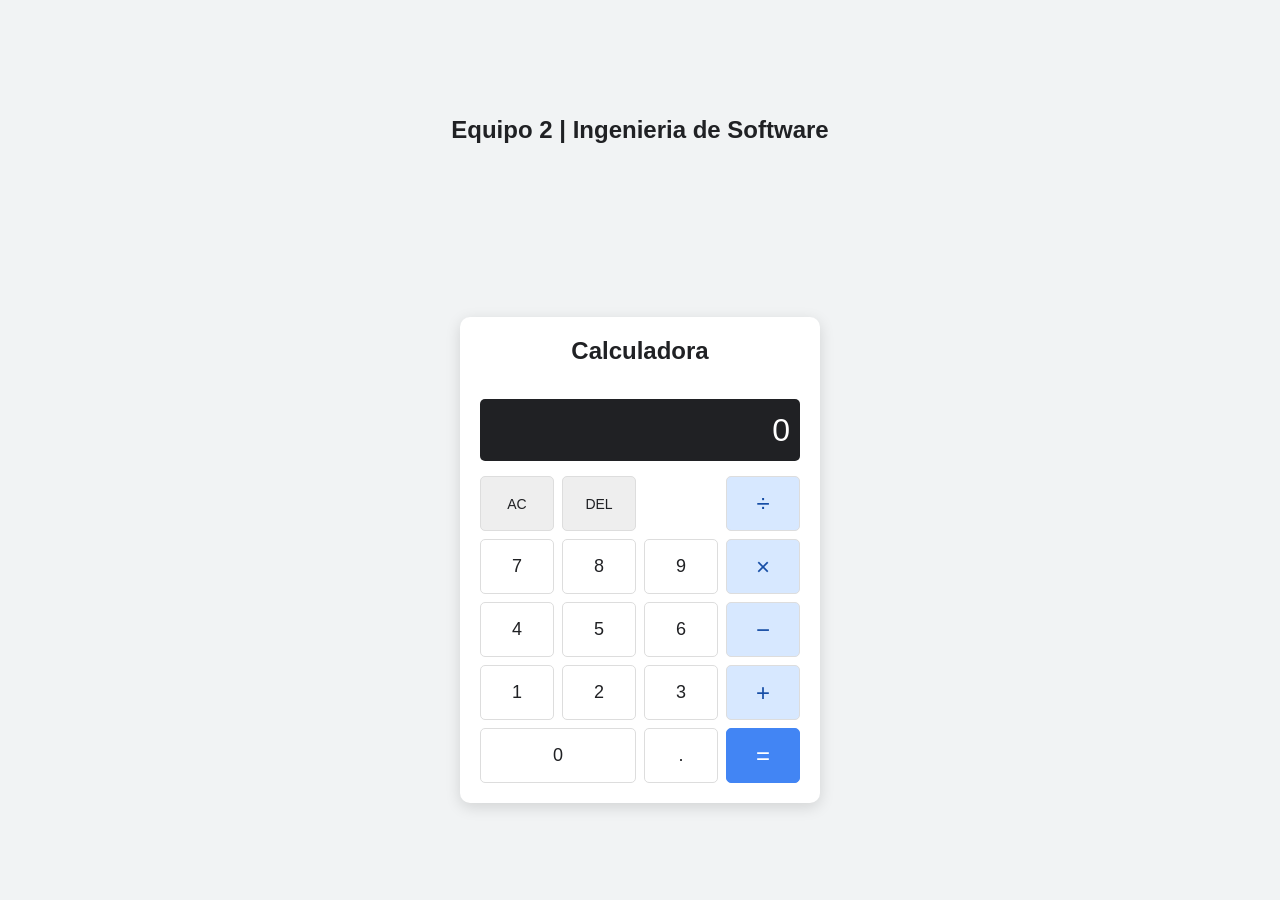
<file: index.html>
<!DOCTYPE html>
<html lang="es">
<head>
  <meta charset="UTF-8">
  <meta name="viewport" content="width=device-width, initial-scale=1.0">
  <meta name="description" content="Calculadora web básica">
  <title>Codigo</title>
  <link rel="stylesheet" href="FrontEnd/styles.css">
  <script src="FrontEnd/script.js" defer></script>
</head>
<body>
  <main class="calculator-shell">
    <h2>Equipo 2 | Ingenieria de Software</h2>
    <section class="calculator" aria-label="Calculadora básica">
      <h1>Calculadora</h1>
      <div id="history" class="history" aria-live="polite"></div>
      <output id="display" class="display" aria-live="polite">0</output>

      <div class="keypad" role="group" aria-label="Teclado de calculadora">
        <button class="key key-function" data-action="clear" type="button">AC</button>
        <button class="key key-function" data-action="delete" type="button" aria-label="Borrar último dígito">DEL</button>
        <span></span>
        <button class="key key-operator" data-operator="/" type="button" aria-label="Dividir">÷</button>

        <button class="key" data-number="7" type="button">7</button>
        <button class="key" data-number="8" type="button">8</button>
        <button class="key" data-number="9" type="button">9</button>
        <button class="key key-operator" data-operator="*" type="button" aria-label="Multiplicar">×</button>

        <button class="key" data-number="4" type="button">4</button>
        <button class="key" data-number="5" type="button">5</button>
        <button class="key" data-number="6" type="button">6</button>
        <button class="key key-operator" data-operator="-" type="button" aria-label="Restar">−</button>

        <button class="key" data-number="1" type="button">1</button>
        <button class="key" data-number="2" type="button">2</button>
        <button class="key" data-number="3" type="button">3</button>
        <button class="key key-operator" data-operator="+" type="button" aria-label="Sumar">+</button>

        <button class="key key-zero" data-number="0" type="button">0</button>
        <button class="key" data-number="." type="button" aria-label="Punto decimal">.</button>
        <button class="key key-equals" data-action="equals" type="button" aria-label="Resultado">=</button>
      </div>

    </section>
  </main>
</body>
</html>
</file>
<file: FrontEnd/styles.css>
:root {
  --dark: #202124;
  --background: #f1f3f4;
  --button: #ffffff;
  --operator: #d7e8ff;
  --accent: #4285f4;
}

* { box-sizing: border-box; }

body {
  min-height: 100vh;
  margin: 0;
  color: var(--dark);
  font-family: Arial, sans-serif;
  background: var(--background);
}

.calculator-shell {
  display: grid;
  min-height: 100vh;
  place-items: center;
  padding: 20px;
}

.calculator {
  width: min(100%, 360px);
  padding: 20px;
  background: white;
  border-radius: 10px;
  box-shadow: 0 4px 15px #0002;
}

h1 { margin: 0 0 10px; text-align: center; font-size: 24px; }

.history { min-height: 20px; margin-bottom: 4px; overflow: hidden; color: #777; font-size: 14px; text-align: right; white-space: nowrap; text-overflow: ellipsis; }

.display { display: block; min-height: 58px; padding: 15px 10px; margin-bottom: 15px; overflow: hidden; color: white; background: var(--dark); border-radius: 5px; font-size: 32px; line-height: 1; text-align: right; white-space: nowrap; text-overflow: ellipsis; }

.keypad { display: grid; grid-template-columns: repeat(4, 1fr); gap: 8px; }
.key { min-height: 55px; padding: 0; color: var(--dark); background: var(--button); border: 1px solid #ddd; border-radius: 5px; cursor: pointer; font-size: 18px; }
.key:hover { background: #f5f5f5; }
.key:active { transform: translateY(2px); }
.key:focus-visible { outline: 2px solid var(--accent); outline-offset: 2px; }
.key-function { background: #eeeeee; font-size: 14px; }
.key-operator { color: #174ea6; background: var(--operator); font-size: 24px; }
.key-operator.is-selected { color: white; background: var(--accent); }
.key-zero { grid-column: span 2; }
.key-equals { color: white; background: var(--accent); border-color: var(--accent); font-size: 24px; }
.key-equals:hover { background: #2f6fd6; }

@media (max-width: 430px) {
  .calculator { padding: 15px; }
}
</file>
